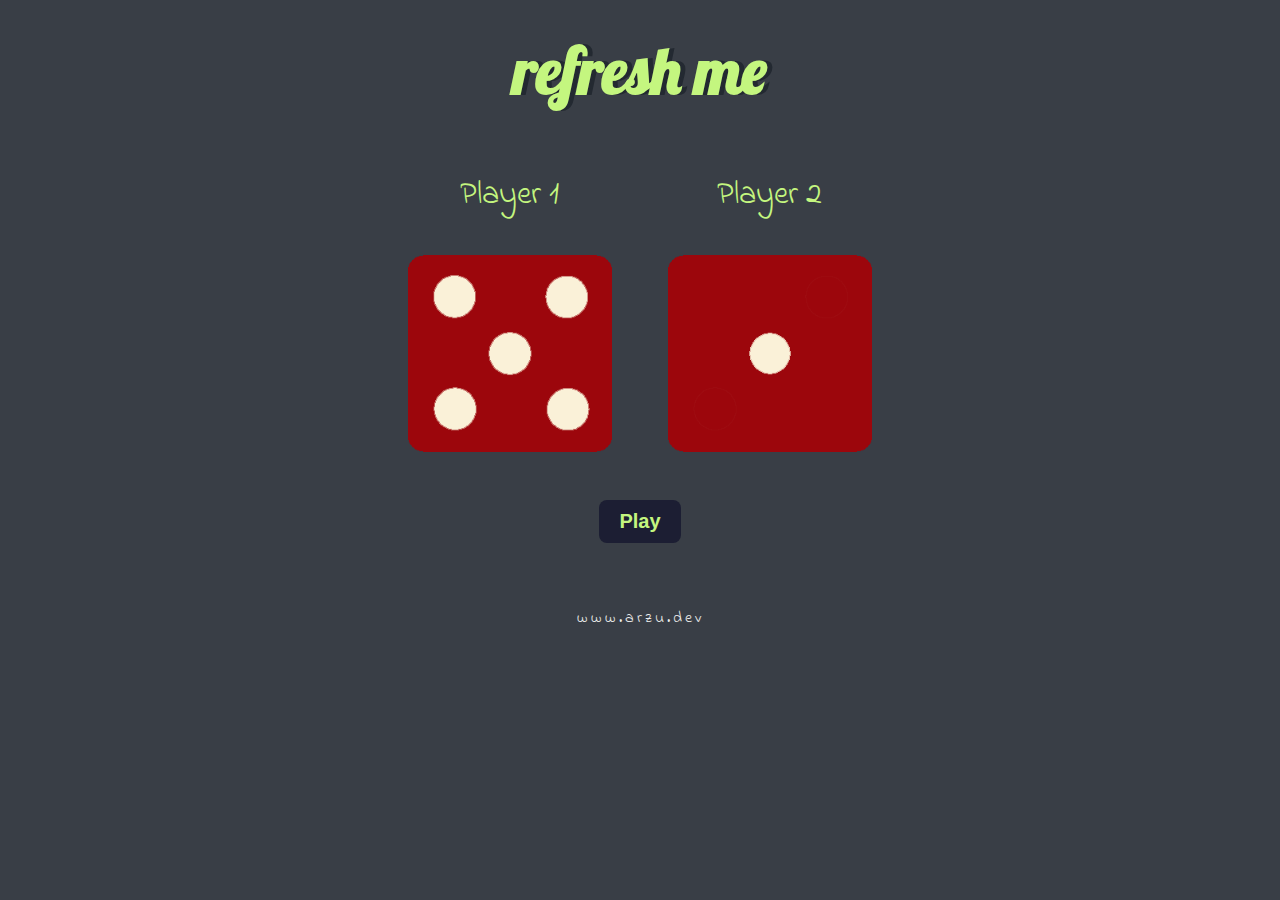
<file: index.html>
<!DOCTYPE html>
<html lang="en" dir="ltr">

<head>
  <meta charset="utf-8" />
  <title>Dicee</title>
  <link rel="stylesheet" href="styles.css" />
  <link href="https://fonts.googleapis.com/css?family=Indie+Flower|Lobster" rel="stylesheet" />
</head>

<body>
  <div class="container">
    <h1>refresh me</h1>

    <div class="dice">
      <p>Player 1</p>
      <img class="img1" src="./images/dice5.png" />
    </div>

    <div class="dice">
      <p>Player 2</p>
      <img class="img2" src="./images/dice1.png" />
    </div>
  </div>

  <div class="container">
    <button>Play</button>
  </div>

  <!-- Link to the external JavaScript file -->
  <script src="script.js"></script>



  <footer>www.arzu.dev</footer>
</body>

</html>
</file>
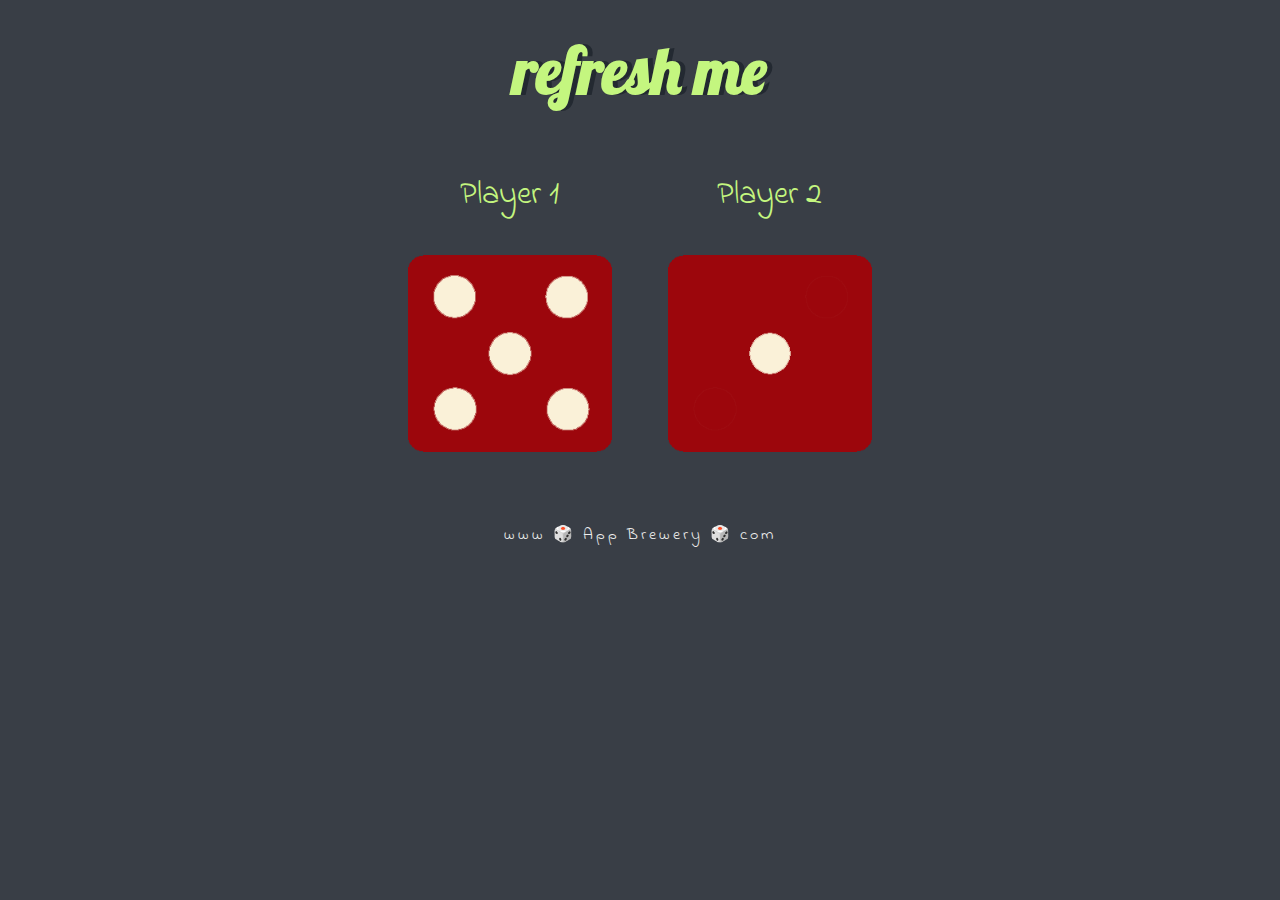
<file: dicee.html>
<!DOCTYPE html>
<html lang="en" dir="ltr">

<head>
  <meta charset="utf-8" />
  <title>Dicee</title>
  <link rel="stylesheet" href="styles.css" />
  <link href="https://fonts.googleapis.com/css?family=Indie+Flower|Lobster" rel="stylesheet" />
</head>

<body>
  <div class="container">
    <h1>refresh me</h1>

    <div class="dice">
      <p>Player 1</p>
      <img class="img1" src="./images/dice5.png" />
    </div>

    <div class="dice">
      <p>Player 2</p>
      <img class="img2" src="./images/dice1.png" />
    </div>
  </div>

  <!-- Link to the external JavaScript file -->
  <script src="script.js"></script>



  <footer>www 🎲 App Brewery 🎲 com</footer>
</body>

</html>
</file>
<file: styles.css>
.container {
  width: 70%;
  margin: auto;
  text-align: center;
}

.dice {
  text-align: center;
  display: inline-block;

}

body {
  background-color: #393E46;
}

h1 {
  margin: 30px;
  font-family: 'Lobster', cursive;
  text-shadow: 5px 0 #232931;
  font-size: 4rem;
  color: #C4F67F;
}

p {
  font-size: 2rem;
  color: #C4F67F;
  font-family: 'Indie Flower', cursive;
}

img {
  width: 80%;
}

footer {
  margin-top: 5%;
  color: #EEEEEE;
  text-align: center;
  font-family: 'Indie Flower', cursive;
  letter-spacing: 3px;

}

button {
  margin-top: 40px; /* Adjust the value to your preference */
  border-radius: 8px;
  padding: 10px 20px;
  font-size: 20px;
  cursor: pointer;
  border: none;
  background-color: #1C1E33;
  font-weight: 600;
  color: #C4F67F;

}
</file>
